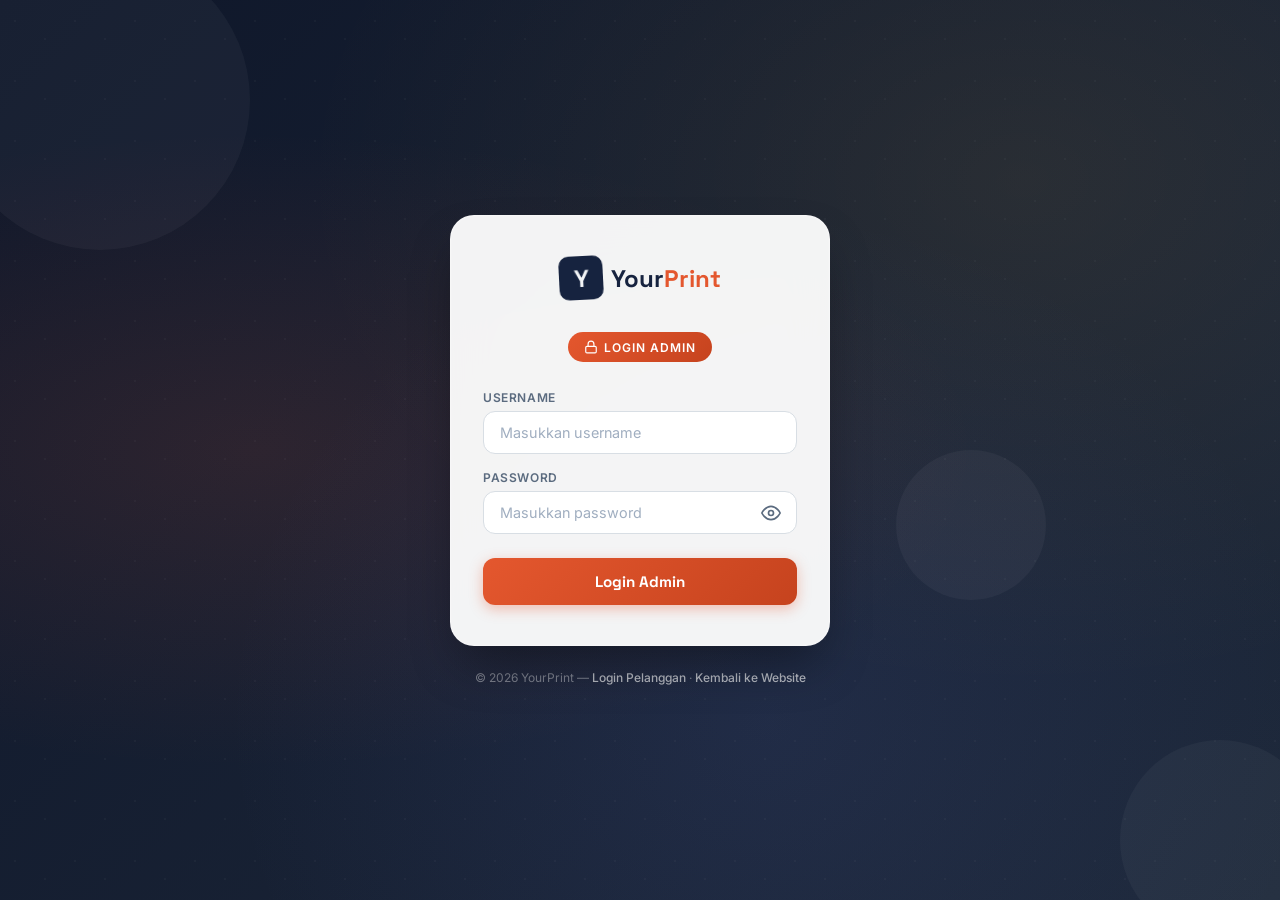
<file: admin-login.html>
<!DOCTYPE html>
<html lang="id">
<head>
<meta charset="UTF-8">
<meta name="viewport" content="width=device-width, initial-scale=1.0">
<title>Login Admin — YourPrint</title>
<meta name="description" content="Login admin YourPrint — Akses dashboard admin.">
<link rel="icon" type="image/png" href="images/logo/logo.png">

<!-- Fonts -->
<link rel="preconnect" href="https://fonts.googleapis.com">
<link href="https://fonts.googleapis.com/css2?family=Space+Grotesk:wght@400;500;600;700&family=Inter:wght@400;500;600;700&display=swap" rel="stylesheet">

<style>
  /* ==================== RESET & BASE ==================== */
  *, *::before, *::after { box-sizing: border-box; margin: 0; padding: 0; }

  :root {
    --ink: #16233F;
    --ink-light: #24365C;
    --paper: #F3F5F7;
    --stamp: #E4572E;
    --stamp-dark: #C6431E;
    --highlight: #FFC53D;
    --line: #D8DEE4;
    --slate: #5B6B7F;
    --success: #22C55E;
    --error: #EF4444;
  }

  body {
    font-family: 'Inter', sans-serif;
    color: var(--ink);
    min-height: 100vh;
    display: flex;
    align-items: center;
    justify-content: center;
    overflow: hidden;
    position: relative;
  }

  /* ==================== ANIMATED BACKGROUND ==================== */
  .login-bg {
    position: fixed;
    inset: 0;
    background: linear-gradient(135deg, #0f172a 0%, #1e293b 25%, #16233F 50%, #1a1a3e 75%, #0f172a 100%);
    background-size: 400% 400%;
    animation: gradientShift 15s ease infinite;
    z-index: 0;
  }

  .login-bg::before {
    content: '';
    position: absolute;
    inset: 0;
    background: 
      radial-gradient(ellipse at 20% 50%, rgba(228,87,46,0.12) 0%, transparent 50%),
      radial-gradient(ellipse at 80% 20%, rgba(255,197,61,0.08) 0%, transparent 50%),
      radial-gradient(ellipse at 60% 80%, rgba(100,120,220,0.1) 0%, transparent 50%);
    animation: pulseGlow 8s ease-in-out infinite alternate;
  }

  .login-bg::after {
    content: '';
    position: absolute;
    inset: 0;
    background-image: 
      radial-gradient(circle at 25% 35%, rgba(255,255,255,0.03) 1px, transparent 1px),
      radial-gradient(circle at 75% 65%, rgba(255,255,255,0.03) 1px, transparent 1px);
    background-size: 60px 60px;
  }

  @keyframes gradientShift {
    0%, 100% { background-position: 0% 50%; }
    50% { background-position: 100% 50%; }
  }

  @keyframes pulseGlow {
    0% { opacity: 0.7; }
    100% { opacity: 1; }
  }

  /* Floating shapes */
  .floating-shape {
    position: absolute;
    border-radius: 50%;
    opacity: 0.04;
    background: white;
    animation: floatShape 20s ease-in-out infinite;
  }
  .floating-shape:nth-child(1) { width: 300px; height: 300px; top: -50px; left: -50px; animation-delay: 0s; }
  .floating-shape:nth-child(2) { width: 200px; height: 200px; bottom: -40px; right: -40px; animation-delay: -5s; }
  .floating-shape:nth-child(3) { width: 150px; height: 150px; top: 50%; left: 70%; animation-delay: -10s; }

  @keyframes floatShape {
    0%, 100% { transform: translateY(0) rotate(0deg) scale(1); }
    33% { transform: translateY(-30px) rotate(120deg) scale(1.1); }
    66% { transform: translateY(15px) rotate(240deg) scale(0.95); }
  }

  /* ==================== LOGIN CARD ==================== */
  .login-container {
    position: relative;
    z-index: 10;
    width: 100%;
    max-width: 420px;
    padding: 1.25rem;
    animation: cardEnter 0.6s cubic-bezier(0.16, 1, 0.3, 1) forwards;
    opacity: 0;
  }

  @keyframes cardEnter {
    from { opacity: 0; transform: translateY(30px) scale(0.95); }
    to { opacity: 1; transform: translateY(0) scale(1); }
  }

  .login-card {
    background: rgba(255, 255, 255, 0.95);
    backdrop-filter: blur(20px);
    -webkit-backdrop-filter: blur(20px);
    border: 1px solid rgba(255, 255, 255, 0.3);
    border-radius: 1.5rem;
    padding: 2.5rem 2rem;
    box-shadow: 
      0 25px 50px -12px rgba(0, 0, 0, 0.4),
      0 0 0 1px rgba(255,255,255,0.1) inset;
  }

  /* Logo */
  .login-logo {
    display: flex;
    align-items: center;
    justify-content: center;
    gap: 0.5rem;
    margin-bottom: 2rem;
  }

  .login-logo .logo-icon {
    display: grid;
    place-items: center;
    width: 44px;
    height: 44px;
    border-radius: 10px;
    background: var(--ink);
    color: var(--paper);
    font-family: 'Space Grotesk', sans-serif;
    font-weight: 700;
    font-size: 1.5rem;
    transform: rotate(-3deg);
    transition: transform 0.3s ease;
  }
  .login-logo:hover .logo-icon { transform: rotate(0deg); }

  .login-logo .logo-text {
    font-family: 'Space Grotesk', sans-serif;
    font-weight: 700;
    font-size: 1.5rem;
    color: var(--ink);
  }
  .login-logo .logo-text span { color: var(--stamp); }

  /* Admin badge */
  .admin-badge {
    display: flex;
    align-items: center;
    justify-content: center;
    gap: 0.4rem;
    background: linear-gradient(135deg, var(--stamp), var(--stamp-dark));
    color: #fff;
    font-size: 0.75rem;
    font-weight: 600;
    text-transform: uppercase;
    letter-spacing: 0.08em;
    padding: 0.45rem 1rem;
    border-radius: 9999px;
    margin-bottom: 1.75rem;
    width: fit-content;
    margin-left: auto;
    margin-right: auto;
  }

  /* Form */
  .login-form {
    display: flex;
    flex-direction: column;
    gap: 1rem;
  }

  .form-group {
    position: relative;
  }

  .form-group label {
    display: block;
    font-size: 0.75rem;
    font-weight: 600;
    color: var(--slate);
    text-transform: uppercase;
    letter-spacing: 0.05em;
    margin-bottom: 0.4rem;
  }

  .form-group input {
    width: 100%;
    padding: 0.75rem 1rem;
    border: 1.5px solid var(--line);
    border-radius: 0.75rem;
    font-size: 0.9rem;
    font-family: 'Inter', sans-serif;
    color: var(--ink);
    background: #fff;
    transition: border-color 0.2s, box-shadow 0.2s;
  }

  .form-group input:focus {
    outline: none;
    border-color: var(--stamp);
    box-shadow: 0 0 0 3px rgba(228, 87, 46, 0.15);
  }

  .form-group input::placeholder {
    color: #a0aec0;
  }

  /* Password toggle */
  .password-wrapper {
    position: relative;
  }

  .password-wrapper input {
    padding-right: 3rem;
  }

  .toggle-password {
    position: absolute;
    right: 0.75rem;
    top: 50%;
    transform: translateY(-50%);
    background: none;
    border: none;
    cursor: pointer;
    color: var(--slate);
    padding: 0.25rem;
    display: flex;
    align-items: center;
    transition: color 0.2s;
  }
  .toggle-password:hover { color: var(--ink); }

  .toggle-password svg { width: 20px; height: 20px; }

  /* Submit button */
  .login-submit {
    width: 100%;
    padding: 0.85rem;
    border: none;
    border-radius: 0.75rem;
    font-size: 0.95rem;
    font-weight: 700;
    font-family: 'Space Grotesk', sans-serif;
    cursor: pointer;
    transition: all 0.2s;
    display: flex;
    align-items: center;
    justify-content: center;
    gap: 0.5rem;
    margin-top: 0.5rem;
    background: linear-gradient(135deg, var(--stamp), var(--stamp-dark));
    color: #fff;
    box-shadow: 0 4px 14px rgba(228, 87, 46, 0.35);
  }
  .login-submit:hover {
    background: linear-gradient(135deg, var(--stamp-dark), #a8351a);
    box-shadow: 0 6px 20px rgba(228, 87, 46, 0.45);
    transform: translateY(-1px);
  }
  .login-submit:active { transform: translateY(0); }

  .login-submit:disabled {
    opacity: 0.6;
    cursor: not-allowed;
    transform: none !important;
  }

  /* Spinner */
  .spinner {
    display: inline-block;
    width: 18px;
    height: 18px;
    border: 2.5px solid rgba(255,255,255,0.3);
    border-top-color: #fff;
    border-radius: 50%;
    animation: spin 0.6s linear infinite;
  }
  @keyframes spin { to { transform: rotate(360deg); } }

  /* Error message */
  .error-msg {
    display: none;
    align-items: center;
    gap: 0.5rem;
    background: #FEF2F2;
    border: 1px solid #FECACA;
    color: #DC2626;
    font-size: 0.8rem;
    font-weight: 500;
    padding: 0.65rem 1rem;
    border-radius: 0.6rem;
    animation: shakeError 0.4s ease;
  }
  .error-msg.show { display: flex; }

  @keyframes shakeError {
    0%, 100% { transform: translateX(0); }
    20% { transform: translateX(-6px); }
    40% { transform: translateX(6px); }
    60% { transform: translateX(-4px); }
    80% { transform: translateX(4px); }
  }

  /* Success message */
  .success-msg {
    display: none;
    align-items: center;
    gap: 0.5rem;
    background: #F0FDF4;
    border: 1px solid #BBF7D0;
    color: #16A34A;
    font-size: 0.8rem;
    font-weight: 500;
    padding: 0.65rem 1rem;
    border-radius: 0.6rem;
  }
  .success-msg.show { display: flex; }

  /* Footer text */
  .login-footer {
    text-align: center;
    margin-top: 1.5rem;
    font-size: 0.75rem;
    color: rgba(255, 255, 255, 0.4);
  }
  .login-footer a {
    color: rgba(255, 255, 255, 0.65);
    text-decoration: none;
    font-weight: 500;
  }
  .login-footer a:hover {
    color: var(--stamp);
    text-decoration: underline;
  }

  /* Toast notification */
  .toast {
    position: fixed;
    bottom: 2rem;
    left: 50%;
    transform: translateX(-50%) translateY(20px);
    background: var(--ink);
    color: #fff;
    padding: 0.75rem 1.5rem;
    border-radius: 9999px;
    font-size: 0.875rem;
    opacity: 0;
    transition: opacity 0.3s, transform 0.3s;
    z-index: 9999;
    pointer-events: none;
  }
  .toast.show {
    opacity: 1;
    transform: translateX(-50%) translateY(0);
  }

  /* Responsive */
  @media (max-width: 480px) {
    .login-card { padding: 2rem 1.5rem; border-radius: 1.25rem; }
    .login-logo .logo-text { font-size: 1.25rem; }
  }
</style>
</head>
<body>

  <!-- Animated Background -->
  <div class="login-bg">
    <div class="floating-shape"></div>
    <div class="floating-shape"></div>
    <div class="floating-shape"></div>
  </div>

  <!-- Login Card -->
  <div class="login-container">
    <div class="login-card">

      <!-- Logo -->
      <div class="login-logo">
        <div class="logo-icon">Y</div>
        <div class="logo-text">Your<span>Print</span></div>
      </div>

      <!-- Admin Badge -->
      <div class="admin-badge">
        <svg width="14" height="14" viewBox="0 0 24 24" fill="none" stroke="currentColor" stroke-width="2" stroke-linecap="round" stroke-linejoin="round"><rect x="3" y="11" width="18" height="11" rx="2" ry="2"/><path d="M7 11V7a5 5 0 0 1 10 0v4"/></svg>
        Login Admin
      </div>

      <!-- Error / Success Messages -->
      <div class="error-msg" id="errorMsg">
        <svg width="16" height="16" viewBox="0 0 24 24" fill="none" stroke="currentColor" stroke-width="2"><circle cx="12" cy="12" r="10"/><path d="m15 9-6 6M9 9l6 6"/></svg>
        <span id="errorText">Username atau password salah</span>
      </div>

      <div class="success-msg" id="successMsg">
        <svg width="16" height="16" viewBox="0 0 24 24" fill="none" stroke="currentColor" stroke-width="2"><circle cx="12" cy="12" r="10"/><path d="m9 12 2 2 4-4"/></svg>
        <span id="successText">Login berhasil! Mengalihkan...</span>
      </div>

      <!-- ===== ADMIN LOGIN FORM ===== -->
      <form class="login-form" id="form-admin">
        <div class="form-group">
          <label for="admin-username">Username</label>
          <input type="text" id="admin-username" placeholder="Masukkan username" autocomplete="username" required>
        </div>

        <div class="form-group">
          <label for="admin-password">Password</label>
          <div class="password-wrapper">
            <input type="password" id="admin-password" placeholder="Masukkan password" autocomplete="current-password" required>
            <button type="button" class="toggle-password" data-target="admin-password" aria-label="Toggle password visibility">
              <svg class="eye-open" viewBox="0 0 24 24" fill="none" stroke="currentColor" stroke-width="2" stroke-linecap="round" stroke-linejoin="round">
                <path d="M1 12s4-8 11-8 11 8 11 8-4 8-11 8-11-8-11-8z"/><circle cx="12" cy="12" r="3"/>
              </svg>
              <svg class="eye-closed" viewBox="0 0 24 24" fill="none" stroke="currentColor" stroke-width="2" stroke-linecap="round" stroke-linejoin="round" style="display:none;">
                <path d="M17.94 17.94A10.07 10.07 0 0 1 12 20c-7 0-11-8-11-8a18.45 18.45 0 0 1 5.06-5.94"/>
                <path d="M9.9 4.24A9.12 9.12 0 0 1 12 4c7 0 11 8 11 8a18.5 18.5 0 0 1-2.16 3.19"/>
                <path d="M14.12 14.12a3 3 0 1 1-4.24-4.24"/><line x1="1" y1="1" x2="23" y2="23"/>
              </svg>
            </button>
          </div>
        </div>

        <button type="submit" class="login-submit" id="admin-submit-btn">
          <span class="btn-text">Login Admin</span>
        </button>
      </form>

    </div>

    <!-- Footer -->
    <p class="login-footer">
      &copy; 2026 YourPrint &mdash; <a href="login.html">Login Pelanggan</a> &middot; <a href="index.html">Kembali ke Website</a>
    </p>
  </div>

  <!-- Toast -->
  <div class="toast" id="toast"></div>

  <script src="config.js"></script>
  <script src="admin-login.js"></script>
</body>
</html>
</file>
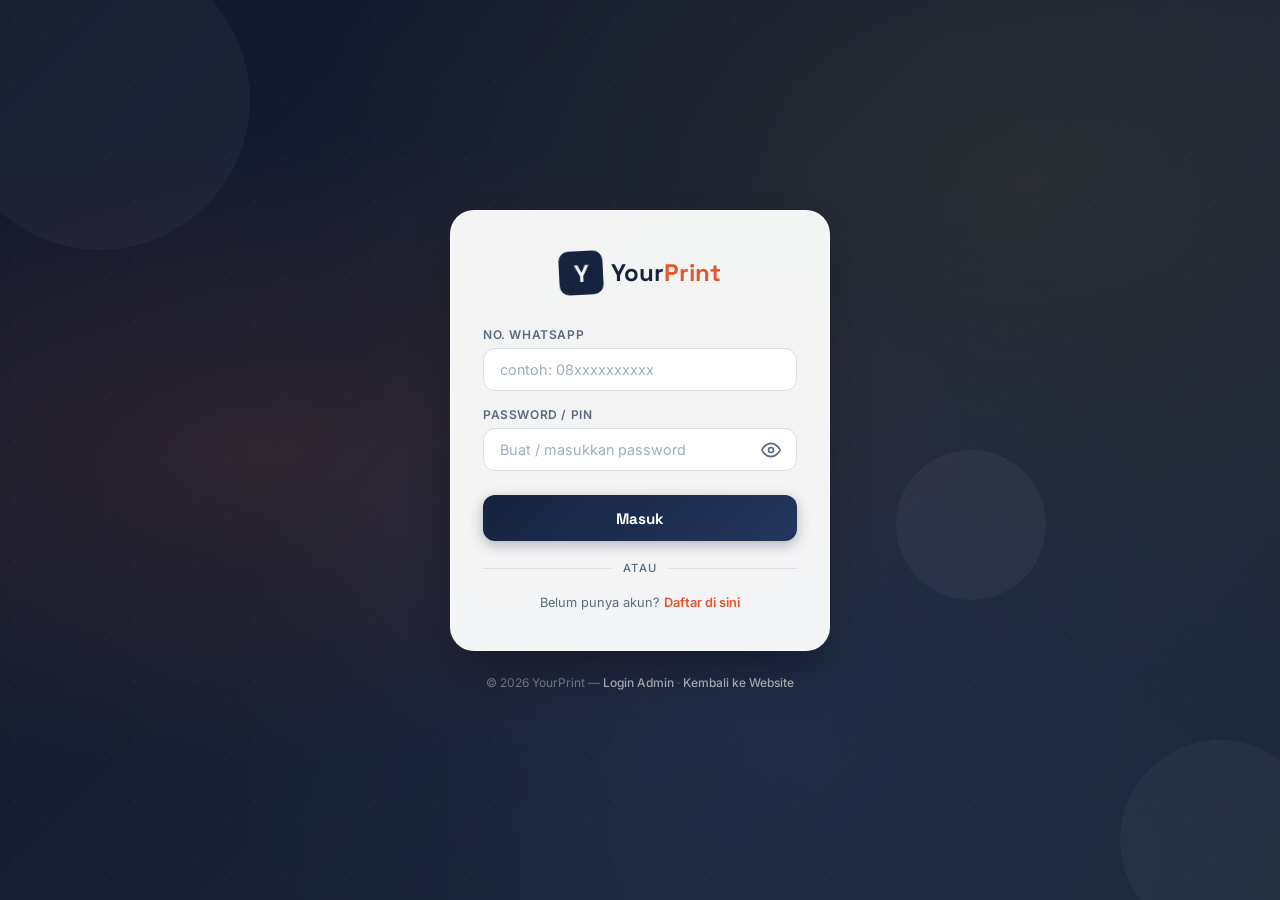
<file: login.html>
<!DOCTYPE html>
<html lang="id">
<head>
<meta charset="UTF-8">
<meta name="viewport" content="width=device-width, initial-scale=1.0">
<title>Login — YourPrint</title>
<meta name="description" content="Login ke YourPrint — Akses akun pelanggan Anda.">
<link rel="icon" type="image/png" href="images/logo/logo.png">

<!-- Fonts -->
<link rel="preconnect" href="https://fonts.googleapis.com">
<link href="https://fonts.googleapis.com/css2?family=Space+Grotesk:wght@400;500;600;700&family=Inter:wght@400;500;600;700&display=swap" rel="stylesheet">

<style>
  /* ==================== RESET & BASE ==================== */
  *, *::before, *::after { box-sizing: border-box; margin: 0; padding: 0; }

  :root {
    --ink: #16233F;
    --ink-light: #24365C;
    --paper: #F3F5F7;
    --stamp: #E4572E;
    --stamp-dark: #C6431E;
    --highlight: #FFC53D;
    --line: #D8DEE4;
    --slate: #5B6B7F;
    --success: #22C55E;
    --error: #EF4444;
  }

  body {
    font-family: 'Inter', sans-serif;
    color: var(--ink);
    min-height: 100vh;
    display: flex;
    align-items: center;
    justify-content: center;
    overflow: hidden;
    position: relative;
  }

  /* ==================== ANIMATED BACKGROUND ==================== */
  .login-bg {
    position: fixed;
    inset: 0;
    background: linear-gradient(135deg, #0f172a 0%, #1e293b 25%, #16233F 50%, #1a1a3e 75%, #0f172a 100%);
    background-size: 400% 400%;
    animation: gradientShift 15s ease infinite;
    z-index: 0;
  }

  .login-bg::before {
    content: '';
    position: absolute;
    inset: 0;
    background: 
      radial-gradient(ellipse at 20% 50%, rgba(228,87,46,0.12) 0%, transparent 50%),
      radial-gradient(ellipse at 80% 20%, rgba(255,197,61,0.08) 0%, transparent 50%),
      radial-gradient(ellipse at 60% 80%, rgba(100,120,220,0.1) 0%, transparent 50%);
    animation: pulseGlow 8s ease-in-out infinite alternate;
  }

  .login-bg::after {
    content: '';
    position: absolute;
    inset: 0;
    background-image: 
      radial-gradient(circle at 25% 35%, rgba(255,255,255,0.03) 1px, transparent 1px),
      radial-gradient(circle at 75% 65%, rgba(255,255,255,0.03) 1px, transparent 1px);
    background-size: 60px 60px;
  }

  @keyframes gradientShift {
    0%, 100% { background-position: 0% 50%; }
    50% { background-position: 100% 50%; }
  }

  @keyframes pulseGlow {
    0% { opacity: 0.7; }
    100% { opacity: 1; }
  }

  /* Floating shapes */
  .floating-shape {
    position: absolute;
    border-radius: 50%;
    opacity: 0.04;
    background: white;
    animation: floatShape 20s ease-in-out infinite;
  }
  .floating-shape:nth-child(1) { width: 300px; height: 300px; top: -50px; left: -50px; animation-delay: 0s; }
  .floating-shape:nth-child(2) { width: 200px; height: 200px; bottom: -40px; right: -40px; animation-delay: -5s; }
  .floating-shape:nth-child(3) { width: 150px; height: 150px; top: 50%; left: 70%; animation-delay: -10s; }

  @keyframes floatShape {
    0%, 100% { transform: translateY(0) rotate(0deg) scale(1); }
    33% { transform: translateY(-30px) rotate(120deg) scale(1.1); }
    66% { transform: translateY(15px) rotate(240deg) scale(0.95); }
  }

  /* ==================== LOGIN CARD ==================== */
  .login-container {
    position: relative;
    z-index: 10;
    width: 100%;
    max-width: 420px;
    padding: 1.25rem;
    animation: cardEnter 0.6s cubic-bezier(0.16, 1, 0.3, 1) forwards;
    opacity: 0;
  }

  @keyframes cardEnter {
    from { opacity: 0; transform: translateY(30px) scale(0.95); }
    to { opacity: 1; transform: translateY(0) scale(1); }
  }

  .login-card {
    background: rgba(255, 255, 255, 0.95);
    backdrop-filter: blur(20px);
    -webkit-backdrop-filter: blur(20px);
    border: 1px solid rgba(255, 255, 255, 0.3);
    border-radius: 1.5rem;
    padding: 2.5rem 2rem;
    box-shadow: 
      0 25px 50px -12px rgba(0, 0, 0, 0.4),
      0 0 0 1px rgba(255,255,255,0.1) inset;
  }

  /* Logo */
  .login-logo {
    display: flex;
    align-items: center;
    justify-content: center;
    gap: 0.5rem;
    margin-bottom: 2rem;
  }

  .login-logo .logo-icon {
    display: grid;
    place-items: center;
    width: 44px;
    height: 44px;
    border-radius: 10px;
    background: var(--ink);
    color: var(--paper);
    font-family: 'Space Grotesk', sans-serif;
    font-weight: 700;
    font-size: 1.5rem;
    transform: rotate(-3deg);
    transition: transform 0.3s ease;
  }
  .login-logo:hover .logo-icon { transform: rotate(0deg); }

  .login-logo .logo-text {
    font-family: 'Space Grotesk', sans-serif;
    font-weight: 700;
    font-size: 1.5rem;
    color: var(--ink);
  }
  .login-logo .logo-text span { color: var(--stamp); }

  /* Form */
  .login-form {
    display: flex;
    flex-direction: column;
    gap: 1rem;
  }

  .form-group {
    position: relative;
  }

  .form-group label {
    display: block;
    font-size: 0.75rem;
    font-weight: 600;
    color: var(--slate);
    text-transform: uppercase;
    letter-spacing: 0.05em;
    margin-bottom: 0.4rem;
  }

  .form-group input {
    width: 100%;
    padding: 0.75rem 1rem;
    border: 1.5px solid var(--line);
    border-radius: 0.75rem;
    font-size: 0.9rem;
    font-family: 'Inter', sans-serif;
    color: var(--ink);
    background: #fff;
    transition: border-color 0.2s, box-shadow 0.2s;
  }

  .form-group input:focus {
    outline: none;
    border-color: var(--stamp);
    box-shadow: 0 0 0 3px rgba(228, 87, 46, 0.15);
  }

  .form-group input::placeholder {
    color: #a0aec0;
  }

  /* Password toggle */
  .password-wrapper {
    position: relative;
  }

  .password-wrapper input {
    padding-right: 3rem;
  }

  .toggle-password {
    position: absolute;
    right: 0.75rem;
    top: 50%;
    transform: translateY(-50%);
    background: none;
    border: none;
    cursor: pointer;
    color: var(--slate);
    padding: 0.25rem;
    display: flex;
    align-items: center;
    transition: color 0.2s;
  }
  .toggle-password:hover { color: var(--ink); }

  .toggle-password svg { width: 20px; height: 20px; }

  /* Submit button */
  .login-submit {
    width: 100%;
    padding: 0.85rem;
    border: none;
    border-radius: 0.75rem;
    font-size: 0.95rem;
    font-weight: 700;
    font-family: 'Space Grotesk', sans-serif;
    cursor: pointer;
    transition: all 0.2s;
    display: flex;
    align-items: center;
    justify-content: center;
    gap: 0.5rem;
    margin-top: 0.5rem;
    background: linear-gradient(135deg, var(--ink), var(--ink-light));
    color: #fff;
    box-shadow: 0 4px 14px rgba(22, 35, 63, 0.3);
  }
  .login-submit:hover {
    box-shadow: 0 6px 20px rgba(22, 35, 63, 0.4);
    transform: translateY(-1px);
  }
  .login-submit:active { transform: translateY(0); }

  .login-submit:disabled {
    opacity: 0.6;
    cursor: not-allowed;
    transform: none !important;
  }

  /* Spinner */
  .spinner {
    display: inline-block;
    width: 18px;
    height: 18px;
    border: 2.5px solid rgba(255,255,255,0.3);
    border-top-color: #fff;
    border-radius: 50%;
    animation: spin 0.6s linear infinite;
  }
  @keyframes spin { to { transform: rotate(360deg); } }

  /* Divider */
  .form-divider {
    display: flex;
    align-items: center;
    gap: 0.75rem;
    margin: 0.25rem 0;
  }
  .form-divider::before, .form-divider::after {
    content: '';
    flex: 1;
    height: 1px;
    background: var(--line);
  }
  .form-divider span {
    font-size: 0.7rem;
    color: var(--slate);
    text-transform: uppercase;
    letter-spacing: 0.1em;
    font-weight: 500;
  }

  /* Error message */
  .error-msg {
    display: none;
    align-items: center;
    gap: 0.5rem;
    background: #FEF2F2;
    border: 1px solid #FECACA;
    color: #DC2626;
    font-size: 0.8rem;
    font-weight: 500;
    padding: 0.65rem 1rem;
    border-radius: 0.6rem;
    animation: shakeError 0.4s ease;
  }
  .error-msg.show { display: flex; }

  @keyframes shakeError {
    0%, 100% { transform: translateX(0); }
    20% { transform: translateX(-6px); }
    40% { transform: translateX(6px); }
    60% { transform: translateX(-4px); }
    80% { transform: translateX(4px); }
  }

  /* Success message */
  .success-msg {
    display: none;
    align-items: center;
    gap: 0.5rem;
    background: #F0FDF4;
    border: 1px solid #BBF7D0;
    color: #16A34A;
    font-size: 0.8rem;
    font-weight: 500;
    padding: 0.65rem 1rem;
    border-radius: 0.6rem;
  }
  .success-msg.show { display: flex; }

  /* Footer text */
  .login-footer {
    text-align: center;
    margin-top: 1.5rem;
    font-size: 0.75rem;
    color: rgba(255, 255, 255, 0.4);
  }
  .login-footer a {
    color: rgba(255, 255, 255, 0.65);
    text-decoration: none;
    font-weight: 500;
  }
  .login-footer a:hover {
    color: var(--stamp);
    text-decoration: underline;
  }

  /* Toast notification */
  .toast {
    position: fixed;
    bottom: 2rem;
    left: 50%;
    transform: translateX(-50%) translateY(20px);
    background: var(--ink);
    color: #fff;
    padding: 0.75rem 1.5rem;
    border-radius: 9999px;
    font-size: 0.875rem;
    opacity: 0;
    transition: opacity 0.3s, transform 0.3s;
    z-index: 9999;
    pointer-events: none;
  }
  .toast.show {
    opacity: 1;
    transform: translateX(-50%) translateY(0);
  }

  /* Responsive */
  @media (max-width: 480px) {
    .login-card { padding: 2rem 1.5rem; border-radius: 1.25rem; }
    .login-logo .logo-text { font-size: 1.25rem; }
  }
</style>
</head>
<body>

  <!-- Animated Background -->
  <div class="login-bg">
    <div class="floating-shape"></div>
    <div class="floating-shape"></div>
    <div class="floating-shape"></div>
  </div>

  <!-- Login Card -->
  <div class="login-container">
    <div class="login-card">

      <!-- Logo -->
      <div class="login-logo">
        <div class="logo-icon">Y</div>
        <div class="logo-text">Your<span>Print</span></div>
      </div>

      <!-- Error / Success Messages -->
      <div class="error-msg" id="errorMsg">
        <svg width="16" height="16" viewBox="0 0 24 24" fill="none" stroke="currentColor" stroke-width="2"><circle cx="12" cy="12" r="10"/><path d="m15 9-6 6M9 9l6 6"/></svg>
        <span id="errorText">Username atau password salah</span>
      </div>

      <div class="success-msg" id="successMsg">
        <svg width="16" height="16" viewBox="0 0 24 24" fill="none" stroke="currentColor" stroke-width="2"><circle cx="12" cy="12" r="10"/><path d="m9 12 2 2 4-4"/></svg>
        <span id="successText">Login berhasil! Mengalihkan...</span>
      </div>

      <!-- ===== USER LOGIN FORM ===== -->
      <form class="login-form" id="form-user" data-mode="login">
        <div class="form-group" id="user-name-group" style="display: none;">
          <label for="user-name">Nama Lengkap</label>
          <input type="text" id="user-name" placeholder="Nama Anda">
        </div>

        <div class="form-group">
          <label for="user-phone">No. WhatsApp</label>
          <input type="tel" id="user-phone" placeholder="contoh: 08xxxxxxxxxx" required>
        </div>
        
        <div class="form-group">
          <label for="user-password">Password / PIN</label>
          <div class="password-wrapper">
            <input type="password" id="user-password" placeholder="Buat / masukkan password" required>
            <button type="button" class="toggle-password" data-target="user-password" aria-label="Toggle password visibility">
              <svg class="eye-open" viewBox="0 0 24 24" fill="none" stroke="currentColor" stroke-width="2" stroke-linecap="round" stroke-linejoin="round">
                <path d="M1 12s4-8 11-8 11 8 11 8-4 8-11 8-11-8-11-8z"/><circle cx="12" cy="12" r="3"/>
              </svg>
              <svg class="eye-closed" viewBox="0 0 24 24" fill="none" stroke="currentColor" stroke-width="2" stroke-linecap="round" stroke-linejoin="round" style="display:none;">
                <path d="M17.94 17.94A10.07 10.07 0 0 1 12 20c-7 0-11-8-11-8a18.45 18.45 0 0 1 5.06-5.94"/>
                <path d="M9.9 4.24A9.12 9.12 0 0 1 12 4c7 0 11 8 11 8a18.5 18.5 0 0 1-2.16 3.19"/>
                <path d="M14.12 14.12a3 3 0 1 1-4.24-4.24"/><line x1="1" y1="1" x2="23" y2="23"/>
              </svg>
            </button>
          </div>
        </div>

        <button type="submit" class="login-submit" id="user-submit-btn">
          <span class="btn-text">Masuk</span>
        </button>

        <div class="form-divider"><span>Atau</span></div>
        <p style="font-size: 0.8rem; color: var(--slate); text-align: center;">
          <span id="user-toggle-text">Belum punya akun?</span> 
          <a href="#" id="user-toggle-btn" style="color: var(--stamp); font-weight: 600; text-decoration: none;">Daftar di sini</a>
        </p>
      </form>

    </div>

    <!-- Footer -->
    <p class="login-footer">
      &copy; 2026 YourPrint &mdash; <a href="admin-login.html">Login Admin</a> &middot; <a href="index.html">Kembali ke Website</a>
    </p>
  </div>

  <!-- Toast -->
  <div class="toast" id="toast"></div>

  <script src="config.js"></script>
  <script src="login.js"></script>
</body>
</html>
</file>
